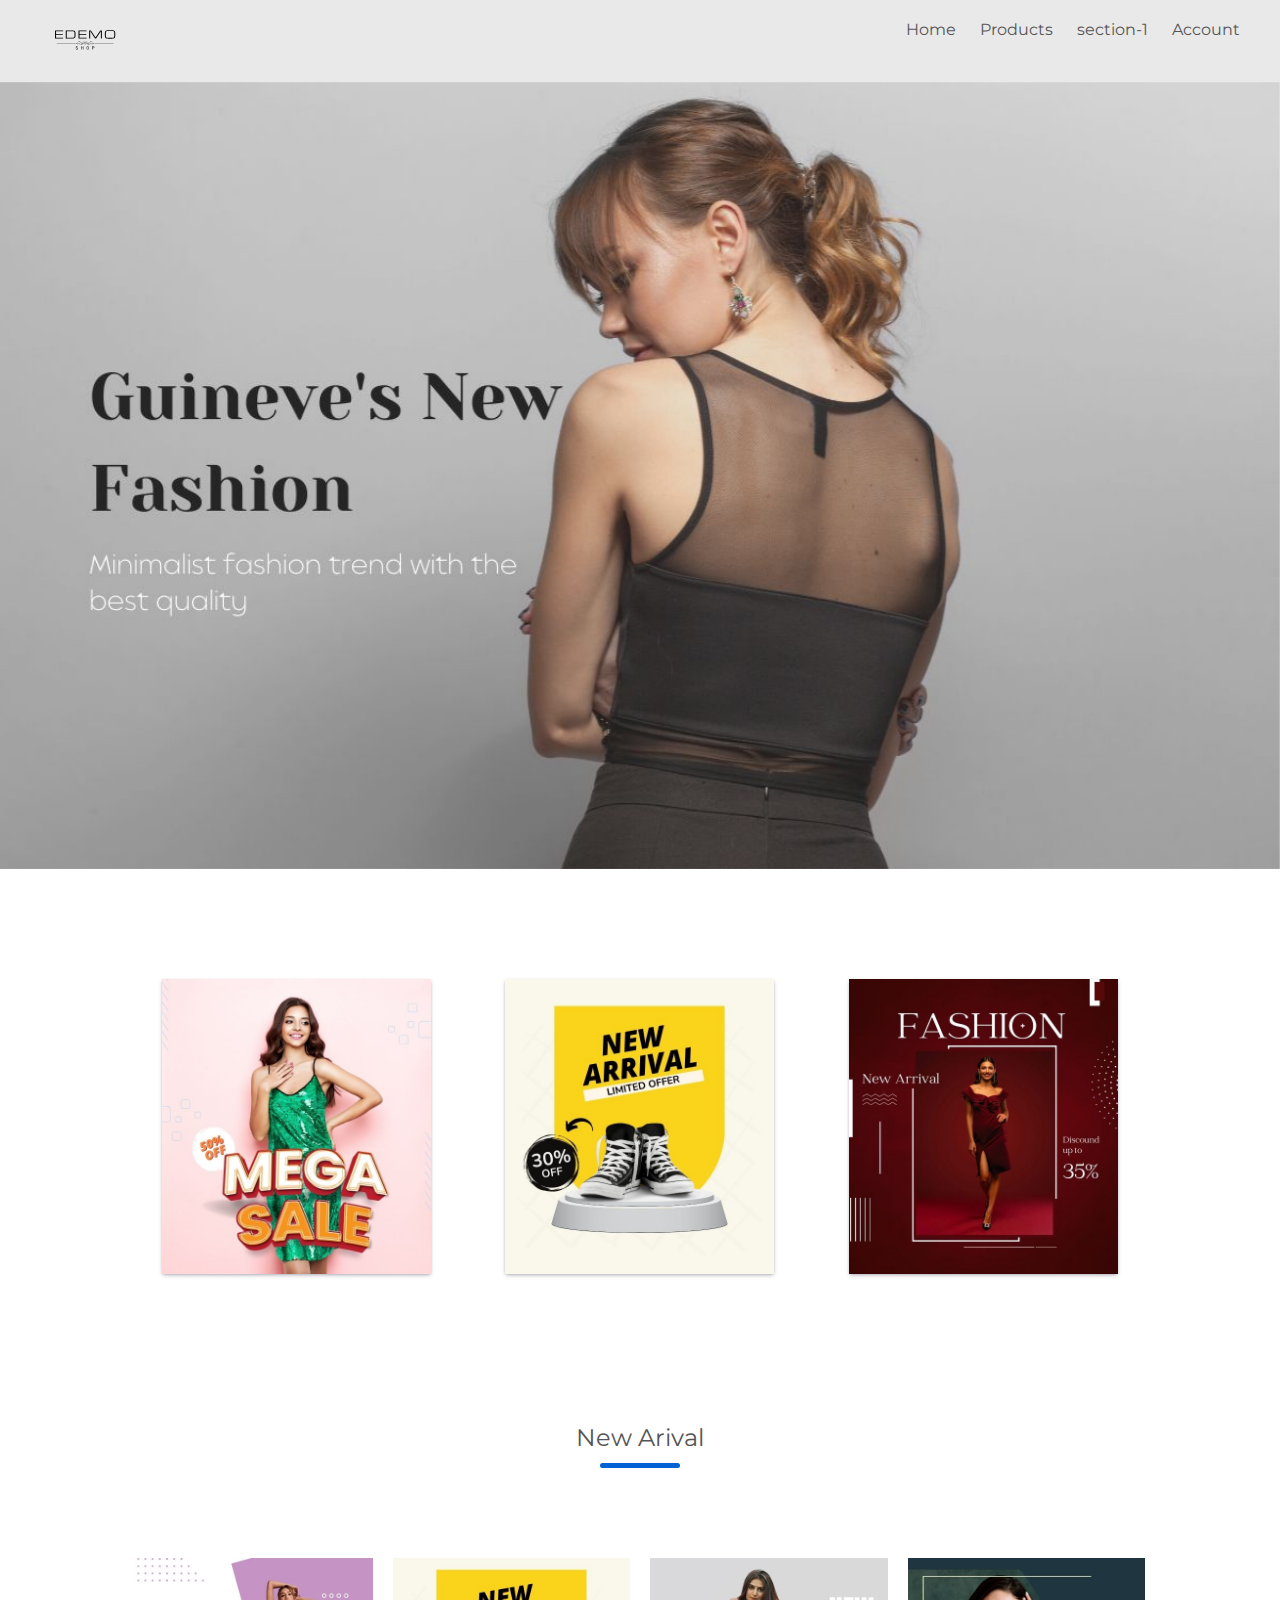
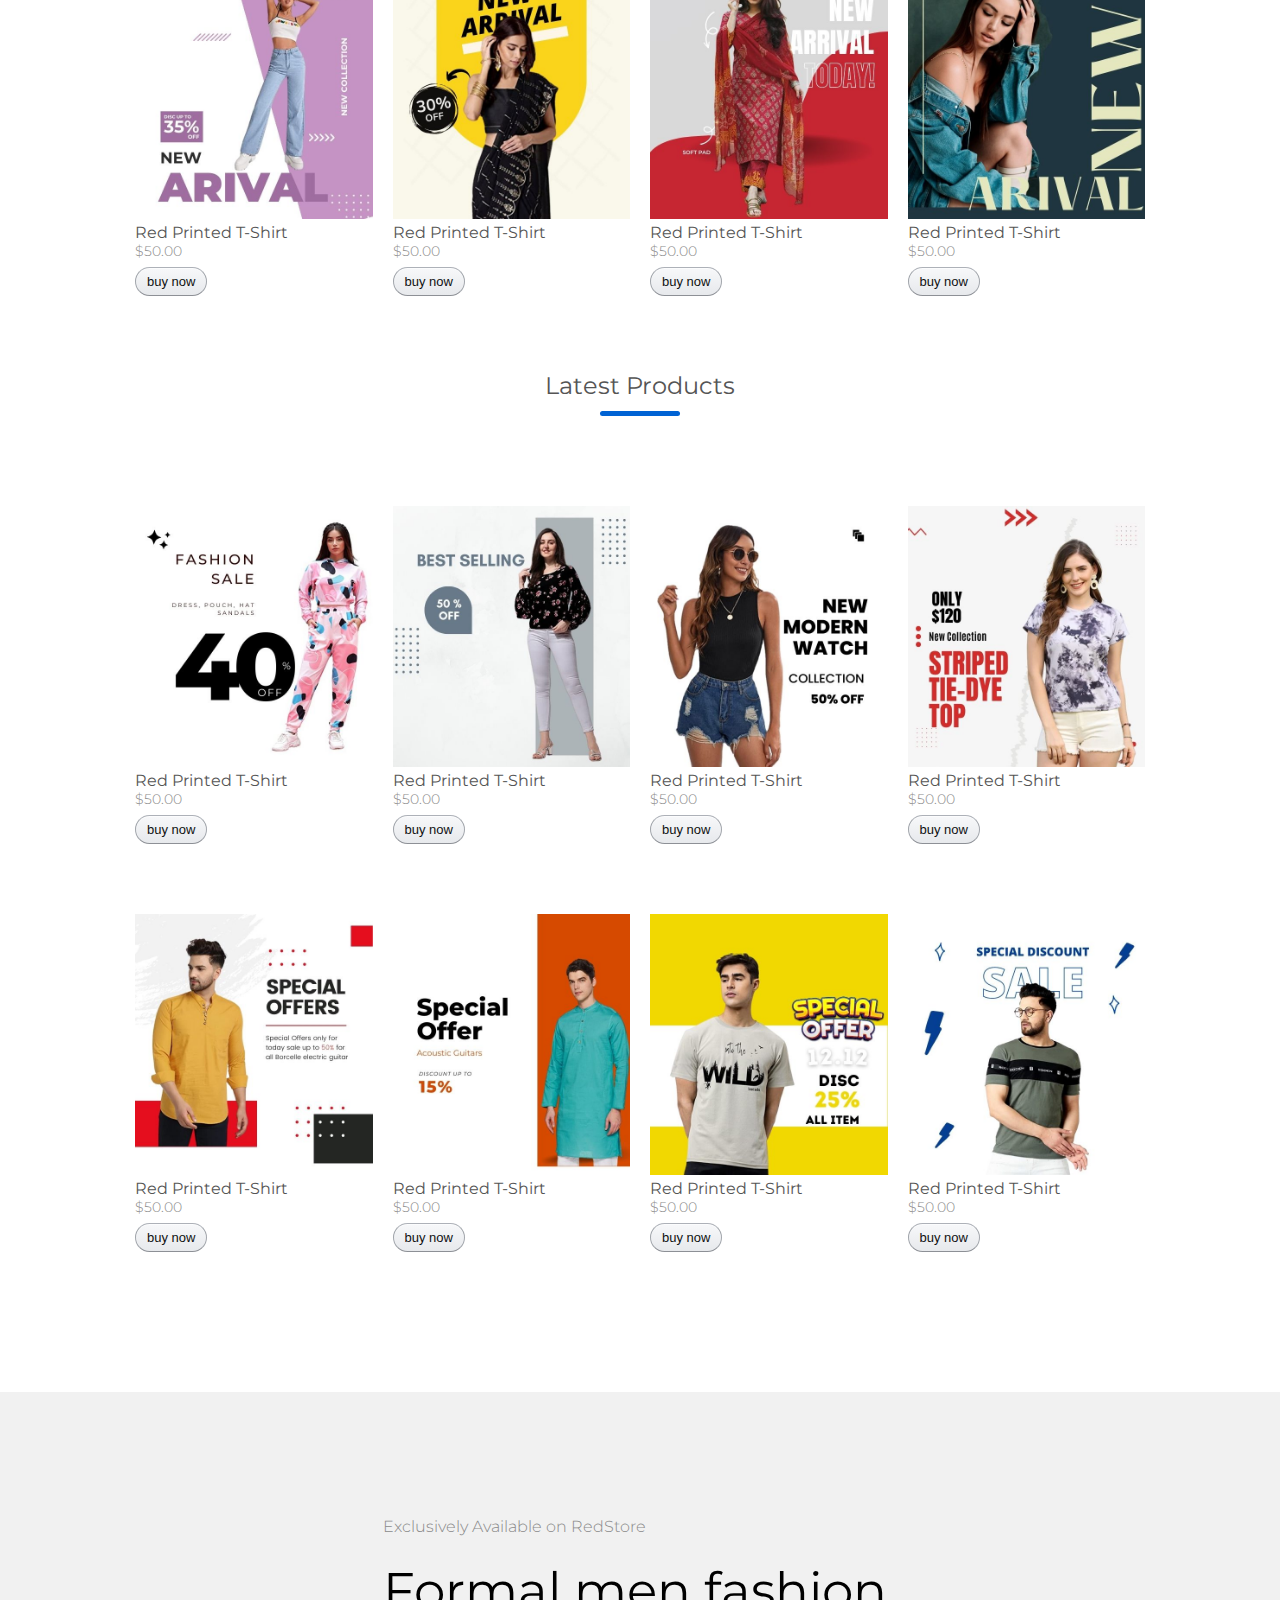
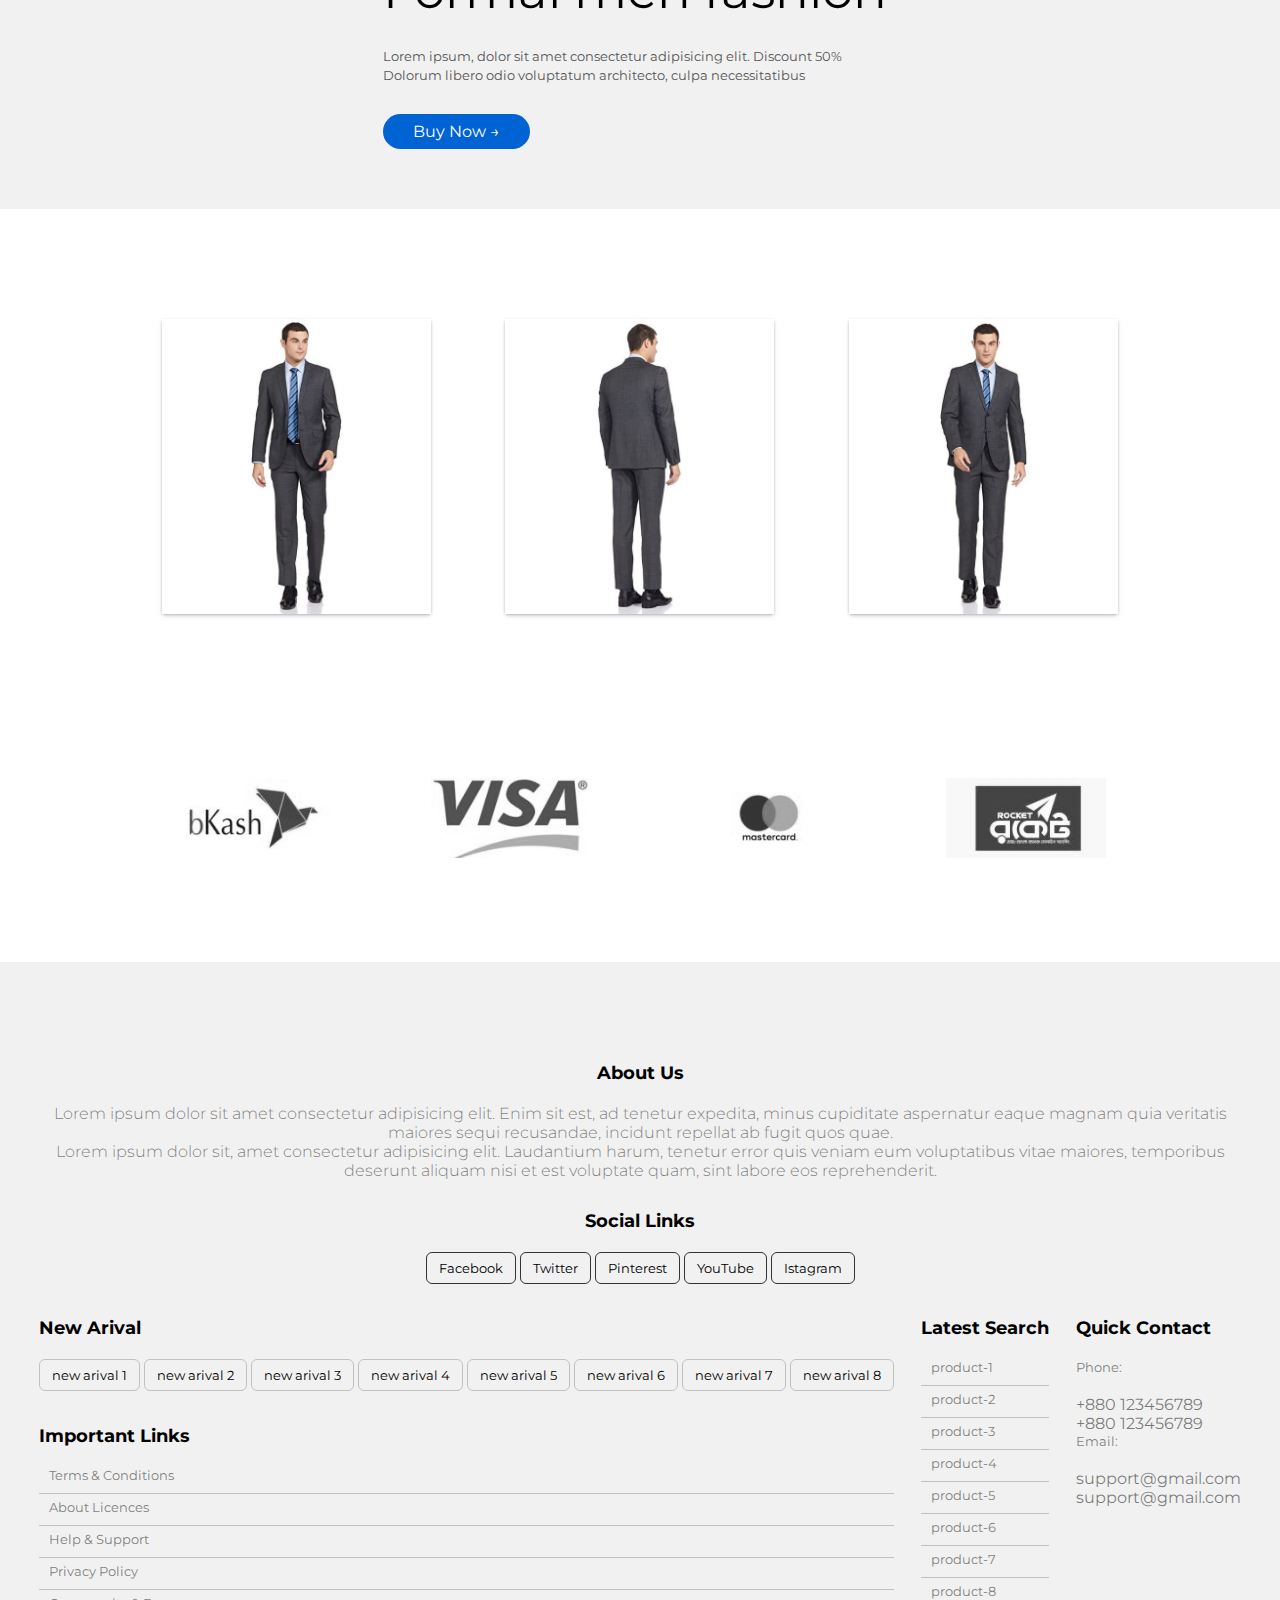
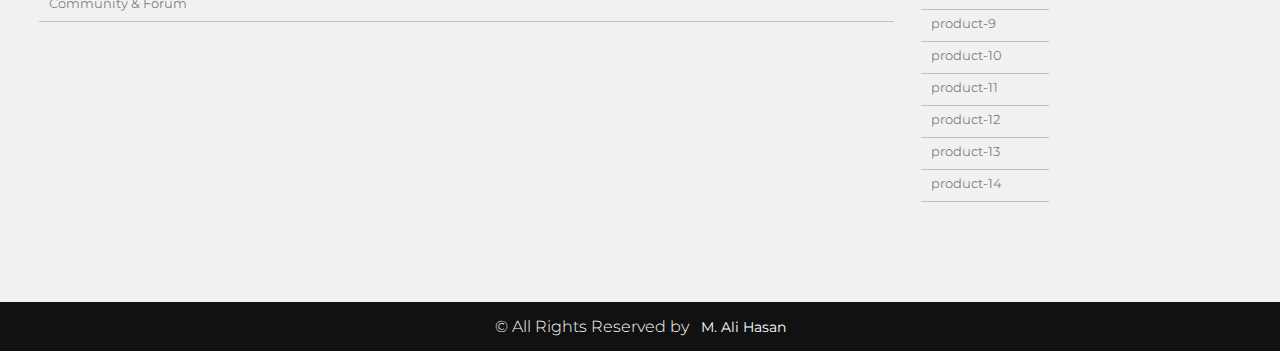
<file: index.html>
<!DOCTYPE html>
<html>
	<head>
		<title>EDEMO</title>
		<link rel="stylesheet" href="style.css">
  <link rel="stylesheet" href="https://cdn.jsdelivr.net/npm/swiper@9/swiper-bundle.min.css" />
  <link rel="icon" href="/images/fav-icon.svg">
  <link rel="stylesheet" href="https://cdnjs.cloudflare.com/ajax/libs/font-awesome/6.4.0/css/all.min.css" integrity="sha512-iecdLmaskl7CVkqkXNQ/ZH/XLlvWZOJyj7Yy7tcenmpD1ypASozpmT/E0iPtmFIB46ZmdtAc9eNBvH0H/ZpiBw==" crossorigin="anonymous" referrerpolicy="no-referrer" />
	</head>
	<body>
  <!-- Swiper -->
  <div class="header">
		<div class="navbar">
		<div class="logo">
			<a href="RedStore Main Page.html">
			<img src="images/nav-logo.svg" width="130px">
			</a>
		</div>
		<nav>
			<ul>
				<li><a href="index.html">Home</a></li>
				<li><a href="Product-details.html">Products</a></li>
				<li><a href="#">section-1</a></li>
				<li><a href="account.html">Account</a></li>
			</ul>
		</nav>
	</div>
  </div>
  <div class="swiper mySwiper">
    <div class="swiper-wrapper">
      <div class="swiper-slide">
		<img src="images/head-img-1.jpg"></div>
      <div class="swiper-slide"><img src="images/head-img-2.jpg"></div>
      <div class="swiper-slide"><img src="images/head-img-3.jpg"></div>
      <div class="swiper-slide"><img src="images/head-img-4.jpg"></div>
    </div>
  </div>
		<div class="categories">
			<div class="small-container">
				<div class="row">
					<div class="section-3">
						<img src="images/category-1.jpg">
					</div>
					<div class="section-3">
						<img src="images/category-2.jpg">
					</div>
					<div class="section-3">
						<img src="images/category-3.jpg">
					</div>
				</div>
			</div>
		</div>
		<div class="small-container">
			<h2 class="title">New Arival</h2>
			<div class="row">
				<div class="section-4">
					<a href="#">
					<img src="images/new-arival-1.jpg">
					</a>
					<a href="#">
					<h4>Red Printed T-Shirt</h4>
					</a>
					<p>$50.00</p>
					<button class="buy-btn" role="button">buy now</button>
				</div>
				<div class="section-4">
					<img src="images/new-arival-2.jpg">
					<h4>Red Printed T-Shirt</h4>
					<p>$50.00</p>
					<button class="buy-btn" role="button">buy now</button>
				</div>
				<div class="section-4">
					<img src="images/new-arival-3.jpg">
					<h4>Red Printed T-Shirt</h4>
					<p>$50.00</p>
					<button class="buy-btn" role="button">buy now</button>
				</div>
				<div class="section-4">
					<img src="images/new-arival-4.jpg">
					<h4>Red Printed T-Shirt</h4>
					<p>$50.00</p>
					<button class="buy-btn" role="button">buy now</button>
				</div>
			</div>
			<h2 class="title">Latest Products</h2>
			<div class="row">
				<div class="section-4">
					<img src="images/new-Products-1.jpg">
					<h4>Red Printed T-Shirt</h4>
					<p>$50.00</p>
					<button class="buy-btn" role="button">buy now</button>
				</div>
				<div class="section-4">
					<img src="images/new-Products-2.jpg">
					<h4>Red Printed T-Shirt</h4>
					<p>$50.00</p>
					<button class="buy-btn" role="button">buy now</button>
				</div>
				<div class="section-4">
					<img src="images/new-Products-3.jpg">
					<h4>Red Printed T-Shirt</h4>
					<p>$50.00</p>
					<button class="buy-btn" role="button">buy now</button>
				</div>
				<div class="section-4">
					<img src="images/new-Products-4.jpg">
					<h4>Red Printed T-Shirt</h4>
					<p>$50.00</p>
					<button class="buy-btn" role="button">buy now</button>
				</div>
				<div class="section-4">
					<img src="images/new-Products-5.jpg">
					<h4>Red Printed T-Shirt</h4>
					<p>$50.00</p>
					<button class="buy-btn" role="button">buy now</button>
				</div>
				<div class="section-4">
					<img src="images/new-Products-6.jpg">
					<h4>Red Printed T-Shirt</h4>
					<p>$50.00</p>
					<button class="buy-btn" role="button">buy now</button>
				</div>
				<div class="section-4">
					<img src="images/new-Products-7.jpg">
					<h4>Red Printed T-Shirt</h4>
					<p>$50.00</p>
					<button class="buy-btn" role="button">buy now</button>
				</div>
				<div class="section-4">
					<img src="images/new-Products-8.jpg">
					<h4>Red Printed T-Shirt</h4>
					<p>$50.00</p>
					<button class="buy-btn" role="button">buy now</button>
				</div>
			</div>
		</div>
		<div class="offer">
			<div class="small-container">
				<div class="row">
					<!-- <div class="column-2">
						<img src="images/exclusive.png" class="offer-img">
					</div> -->
					<div class="column-2">
					</br>
					</br>
					</br>
					</br>
					</br>
						<p>Exclusively Available on RedStore</p>
						<h1>Formal men fashion</h1>
						<small>
							Lorem ipsum, dolor sit amet consectetur adipisicing elit. Discount 50% 
						</br>Dolorum libero odio voluptatum architecto, culpa necessitatibus</small>
						<a href="" class="btn">Buy Now &#8594;</a>
					</div>
				</div>
			</div>
		</div>
		<div class="categories">
			<div class="small-container">
				<div class="row">
					<div class="section-3">
						<img src="images/formal-img-1.jpg">
					</div>
					<div class="section-3">
						<img src="images/formal-img-2.jpg">
					</div>
					<div class="section-3">
						<img src="images/formal-img-3.jpg">
					</div>
				</div>
			</div>
		</div>
		<div class="brands">
			<div class="small-container">
				<div class="row">
					<div class="section-5">
						<img src="images/bkas.jpg">
					</div>
					<div class="section-5">
						<img src="images/visa.jpg">
					</div>
					<div class="section-5">
						<img src="images/mastercard.jpg">
					</div>
					<div class="section-5">
						<img src="images/rocket.jpg">
					</div>
				</div>
			</div>
		</div>

		  <footer class="footer-sec_area">
			<!-- Top Footer Area Start -->
			<div class="foo_top_header_one section_padding_100_70">
			  <div class="container">
				<div class="row">
				  <div class="col-12 col-md-6 col-lg-3" style="text-align: center;">
					<div class="footer-sec_part">
					  <h5>About Us</h5>
					  <p>Lorem ipsum dolor sit amet consectetur adipisicing elit. Enim sit est, ad tenetur
						expedita, minus cupiditate aspernatur eaque magnam quia veritatis maiores sequi
						recusandae, incidunt repellat ab fugit quos quae.</p>
					  <p>Lorem ipsum dolor sit, amet consectetur adipisicing elit. Laudantium harum,
						tenetur error quis veniam eum voluptatibus vitae maiores, temporibus deserunt
						aliquam nisi et est voluptate quam, sint labore eos reprehenderit.</p>
					</div>
					<div class="footer-sec_part m-top-15">
					  <h5>Social Links</h5>
					  <ul class="footer-sec_social_links">
						<li><a href="#"><i class="fa-brands fa-facebook" style="color: rgb(0, 132, 219);"></i> Facebook</a>
						</li>
						<li><a href="#"><i class="fa-brands fa-twitter" style="color: rgb(0, 106, 192);"></i> Twitter</a>
						</li>
						<li><a href="#"><i class="fa-brands fa-pinterest" style="color: rgb(204, 0, 0);"></i> Pinterest</a>
						</li>
						<li><a href="#"><i class="fa-brands fa-youtube" style="color: #e60000;"></i> YouTube</a>
						</li>
						<li><a href="#"><i class="fa-brands fa-instagram" style="color: #ffc54a;"></i> Istagram</a>
						</li>
					  </ul>
					</div>
				  </div>
				  <div class="col-12 col-md-6 col-lg-3">
					<div class="footer-sec_part">
					  <h5>New Arival</h5>
					  <ul class=" new-arival">
						<li><a href="#">new arival 1</a></li>
						<li><a href="#">new arival 2</a></li>
						<li><a href="#">new arival 3</a></li>
						<li><a href="#">new arival 4</a></li>
						<li><a href="#">new arival 5</a></li>
						<li><a href="#">new arival 6</a></li>
						<li><a href="#">new arival 7</a></li>
						<li><a href="#">new arival 8</a></li>
					  </ul>
					</div>
		  
					<div class="footer-sec_part m-top-15">
					  <h5>Important Links</h5>
					  <ul class="footer-sec_links">
						<li><a href="#"><i class="fa fa-angle-right" aria-hidden="true"></i>Terms &
							Conditions</a></li>
						<li><a href="#"><i class="fa fa-angle-right" aria-hidden="true"></i>About
							Licences</a></li>
						<li><a href="#"><i class="fa fa-angle-right" aria-hidden="true"></i>Help &
							Support</a></li>
						<li><a href="#"><i class="fa fa-angle-right" aria-hidden="true"></i>Privacy
							Policy</a></li>
						<li><a href="#"><i class="fa fa-angle-right" aria-hidden="true"></i>Community &
							Forum</a></li>
					  </ul>
					</div>
				  </div>
				  <div class="col-12 col-md-6 col-lg-3">
					<div class="footer-sec_part">
						<h5>Latest Search</h5>
						<ul class="footer-sec_links">
						  <li>
							<a href="#"
							  ><i class="fa fa-angle-right" aria-hidden="true"></i
							  >product-1
							</a>
						  </li>
						  <li>
							<a href="#"
							  ><i class="fa fa-angle-right" aria-hidden="true"></i>
							  product-2</a
							>
						  </li>
						  <li>
							<a href="#"
							  ><i class="fa fa-angle-right" aria-hidden="true"></i>product-3</a
							>
						  </li>
						  <li>
							<a href="#"
							  ><i class="fa fa-angle-right" aria-hidden="true"></i
							  >product-4
							</a>
						  </li>
						  <li>
							<a href="#"
							  ><i class="fa fa-angle-right" aria-hidden="true"></i>product-5</a
							>
						  </li>
						  <li>
							<a href="#"
							  ><i class="fa fa-angle-right" aria-hidden="true"></i
							  >product-6
							</a>
						  </li>
						  <li>
							<a href="#"
							  ><i class="fa fa-angle-right" aria-hidden="true"></i
							  >product-7
							</a>
						  </li>
						  <li>
							<a href="#"
							  ><i class="fa fa-angle-right" aria-hidden="true"></i>product-8
							</a>
						  </li>
						  <li>
							<a href="#"
							  ><i class="fa fa-angle-right" aria-hidden="true"></i
							  >product-9</a
							>
						  </li>
						  <li>
							<a href="#"
							  ><i class="fa fa-angle-right" aria-hidden="true"></i>product-10
							</a>
						  </li>
						  <li>
							<a href="#"
							  ><i class="fa fa-angle-right" aria-hidden="true"></i
							  >product-11
							</a>
						  </li>
						  <li>
							<a href="#"
							  ><i class="fa fa-angle-right" aria-hidden="true"></i
							  >product-12
							</a>
						  </li>
						  <li>
							<a href="#"
							  ><i class="fa fa-angle-right" aria-hidden="true"></i
							  >product-13</a
							>
						  </li>
						  <li>
							<a href="#"
							  ><i class="fa fa-angle-right" aria-hidden="true"></i
							  >product-14
							</a>
						  </li>
						</ul>
					  </div>
				  </div>
				  <div class="col-12 col-md-6 col-lg-3">
					<div class="footer-sec_part">
					  <h5>Quick Contact</h5>
					  <div class="footer-sec_single_contact_info">
						<h5>Phone:</h5>
						<p><a href="#">+880 123456789</a><br><a href="#">+880 123456789</a></p>
					  </div>
					  <div class="footer-sec_single_contact_info">
						<h5>Email:</h5>
						<p><a href="#">support@gmail.com</a> <br><a href="#">support@gmail.com</a> </p>
					  </div>
					</div>
				  </div>
				</div>
			  </div>
			</div>
			<!-- Footer Bottom Area Start -->
			<div class=" footer-sec_bottom_header_one section_padding_50 text-center">
			  <div class="container">
				<div class="row">
				  <div class="col-12">
					<p>© All Rights Reserved by &nbsp; <a href="#">M. Ali Hasan</a></p>
				  </div>
				</div>
			  </div>
			</div>
		  </footer>
		  		  <!-- Swiper JS -->
					<script src="https://cdn.jsdelivr.net/npm/swiper@9/swiper-bundle.min.js"></script>

					<!-- Initialize Swiper -->
					<script>
					  var swiper = new Swiper(".mySwiper", {});
					</script>
	</body>
</html>
</file>
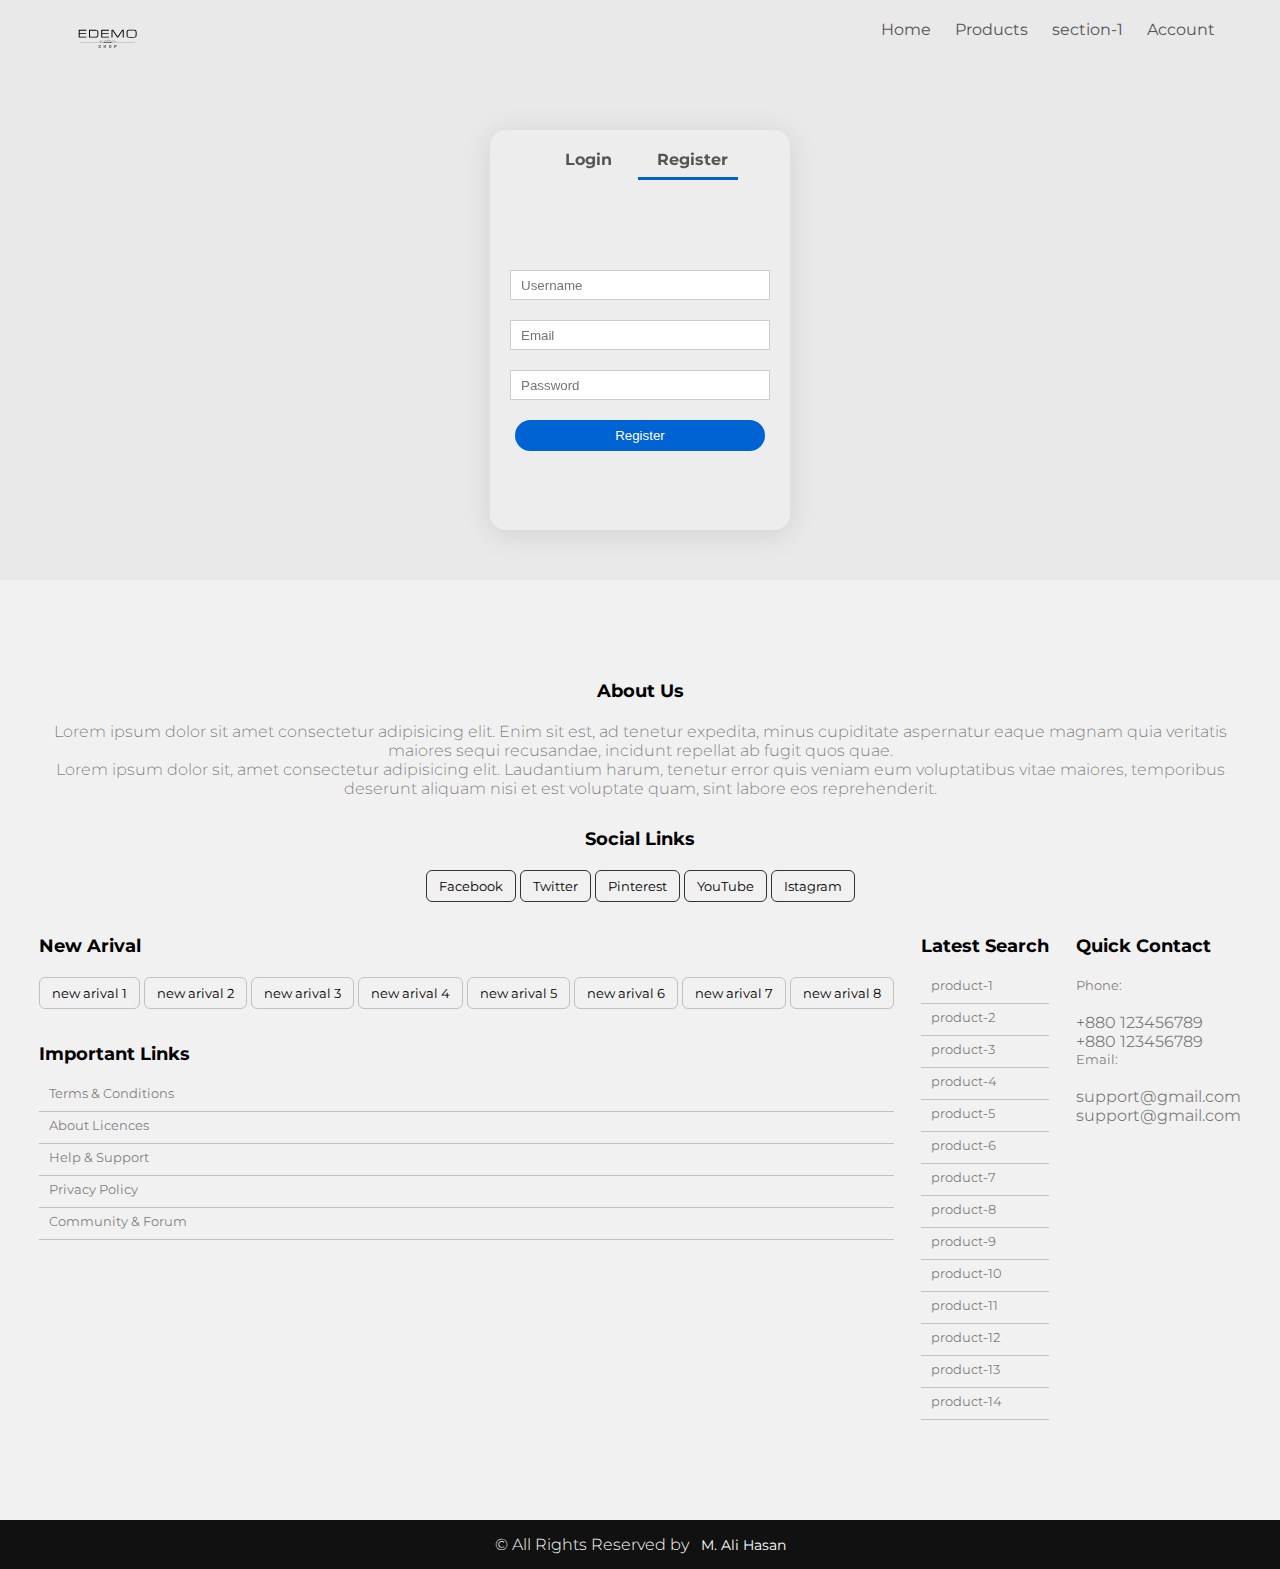
<file: account.html>
<!DOCTYPE html>
<html>
  <head>
    <title>EDEMO</title>
    <link rel="stylesheet" href="style.css" />
    <link rel="icon" href="/images/fav-icon.svg" />
    <link rel="stylesheet" href="https://cdnjs.cloudflare.com/ajax/libs/font-awesome/6.4.0/css/all.min.css" integrity="sha512-iecdLmaskl7CVkqkXNQ/ZH/XLlvWZOJyj7Yy7tcenmpD1ypASozpmT/E0iPtmFIB46ZmdtAc9eNBvH0H/ZpiBw==" crossorigin="anonymous" referrerpolicy="no-referrer" />
  </head>
  <body>
    <div class="header">
      <div class="container">
        <div class="navbar">
          <div class="logo">
            <img src="images/nav-logo.svg" width="125px" />
          </div>
          <nav>
            <ul>
              <li><a href="index.html">Home</a></li>
              <li><a href="Product-details.html">Products</a></li>
              <li><a href="#">section-1</a></li>
              <li><a href="account.html">Account</a></li>
            </ul>
          </nav>
        </div>
      </div>
    </div>
    <div class="account-page">
      <div class="container">
        <div class="row">
          <div class="column-2">
            <div class="form-container">
              <div class="form-btn">
                <span onclick="login()">Login</span>
                <span onclick="register()">Register</span>
                <hr id="Indicator" />
              </div>
              <form id="LoginForm">
                <input type="text" placeholder="Username" />
                <input type="password" placeholder="Password" />
                <button type="submit" class="btn">Login</button>
                <a href="">Forgot password</a>
              </form>
              <form id="RegForm">
                <input type="text" placeholder="Username" />
                <input type="email" placeholder="Email" />
                <input type="password" placeholder="Password" />
                <button type="submit" class="btn">Register</button>
              </form>
            </div>
          </div>
        </div>
      </div>
    </div>
    <footer class="footer-sec_area">
			<!-- Top Footer Area Start -->
			<div class="foo_top_header_one section_padding_100_70">
			  <div class="container">
				<div class="row">
				  <div class="col-12 col-md-6 col-lg-3" style="text-align: center;">
					<div class="footer-sec_part">
					  <h5>About Us</h5>
					  <p>Lorem ipsum dolor sit amet consectetur adipisicing elit. Enim sit est, ad tenetur
						expedita, minus cupiditate aspernatur eaque magnam quia veritatis maiores sequi
						recusandae, incidunt repellat ab fugit quos quae.</p>
					  <p>Lorem ipsum dolor sit, amet consectetur adipisicing elit. Laudantium harum,
						tenetur error quis veniam eum voluptatibus vitae maiores, temporibus deserunt
						aliquam nisi et est voluptate quam, sint labore eos reprehenderit.</p>
					</div>
					<div class="footer-sec_part m-top-15">
					  <h5>Social Links</h5>
					  <ul class="footer-sec_social_links">
						<li><a href="#"><i class="fa-brands fa-facebook" style="color: rgb(0, 132, 219);"></i> Facebook</a>
						</li>
						<li><a href="#"><i class="fa-brands fa-twitter" style="color: rgb(0, 106, 192);"></i> Twitter</a>
						</li>
						<li><a href="#"><i class="fa-brands fa-pinterest" style="color: rgb(204, 0, 0);"></i> Pinterest</a>
						</li>
						<li><a href="#"><i class="fa-brands fa-youtube" style="color: #e60000;"></i> YouTube</a>
						</li>
						<li><a href="#"><i class="fa-brands fa-instagram" style="color: #ffc54a;"></i> Istagram</a>
						</li>
					  </ul>
					</div>
				  </div>
				  <div class="col-12 col-md-6 col-lg-3">
					<div class="footer-sec_part">
					  <h5>New Arival</h5>
					  <ul class=" new-arival">
						<li><a href="#">new arival 1</a></li>
						<li><a href="#">new arival 2</a></li>
						<li><a href="#">new arival 3</a></li>
						<li><a href="#">new arival 4</a></li>
						<li><a href="#">new arival 5</a></li>
						<li><a href="#">new arival 6</a></li>
						<li><a href="#">new arival 7</a></li>
						<li><a href="#">new arival 8</a></li>
					  </ul>
					</div>
		  
					<div class="footer-sec_part m-top-15">
					  <h5>Important Links</h5>
					  <ul class="footer-sec_links">
						<li><a href="#"><i class="fa fa-angle-right" aria-hidden="true"></i>Terms &
							Conditions</a></li>
						<li><a href="#"><i class="fa fa-angle-right" aria-hidden="true"></i>About
							Licences</a></li>
						<li><a href="#"><i class="fa fa-angle-right" aria-hidden="true"></i>Help &
							Support</a></li>
						<li><a href="#"><i class="fa fa-angle-right" aria-hidden="true"></i>Privacy
							Policy</a></li>
						<li><a href="#"><i class="fa fa-angle-right" aria-hidden="true"></i>Community &
							Forum</a></li>
					  </ul>
					</div>
				  </div>
				  <div class="col-12 col-md-6 col-lg-3">
					<div class="footer-sec_part">
						<h5>Latest Search</h5>
						<ul class="footer-sec_links">
						  <li>
							<a href="#"
							  ><i class="fa fa-angle-right" aria-hidden="true"></i
							  >product-1
							</a>
						  </li>
						  <li>
							<a href="#"
							  ><i class="fa fa-angle-right" aria-hidden="true"></i>
							  product-2</a
							>
						  </li>
						  <li>
							<a href="#"
							  ><i class="fa fa-angle-right" aria-hidden="true"></i>product-3</a
							>
						  </li>
						  <li>
							<a href="#"
							  ><i class="fa fa-angle-right" aria-hidden="true"></i
							  >product-4
							</a>
						  </li>
						  <li>
							<a href="#"
							  ><i class="fa fa-angle-right" aria-hidden="true"></i>product-5</a
							>
						  </li>
						  <li>
							<a href="#"
							  ><i class="fa fa-angle-right" aria-hidden="true"></i
							  >product-6
							</a>
						  </li>
						  <li>
							<a href="#"
							  ><i class="fa fa-angle-right" aria-hidden="true"></i
							  >product-7
							</a>
						  </li>
						  <li>
							<a href="#"
							  ><i class="fa fa-angle-right" aria-hidden="true"></i>product-8
							</a>
						  </li>
						  <li>
							<a href="#"
							  ><i class="fa fa-angle-right" aria-hidden="true"></i
							  >product-9</a
							>
						  </li>
						  <li>
							<a href="#"
							  ><i class="fa fa-angle-right" aria-hidden="true"></i>product-10
							</a>
						  </li>
						  <li>
							<a href="#"
							  ><i class="fa fa-angle-right" aria-hidden="true"></i
							  >product-11
							</a>
						  </li>
						  <li>
							<a href="#"
							  ><i class="fa fa-angle-right" aria-hidden="true"></i
							  >product-12
							</a>
						  </li>
						  <li>
							<a href="#"
							  ><i class="fa fa-angle-right" aria-hidden="true"></i
							  >product-13</a
							>
						  </li>
						  <li>
							<a href="#"
							  ><i class="fa fa-angle-right" aria-hidden="true"></i
							  >product-14
							</a>
						  </li>
						</ul>
					  </div>
				  </div>
				  <div class="col-12 col-md-6 col-lg-3">
					<div class="footer-sec_part">
					  <h5>Quick Contact</h5>
					  <div class="footer-sec_single_contact_info">
						<h5>Phone:</h5>
						<p><a href="#">+880 123456789</a><br><a href="#">+880 123456789</a></p>
					  </div>
					  <div class="footer-sec_single_contact_info">
						<h5>Email:</h5>
						<p><a href="#">support@gmail.com</a> <br><a href="#">support@gmail.com</a> </p>
					  </div>
					</div>
				  </div>
				</div>
			  </div>
			</div>
			<!-- Footer Bottom Area Start -->
			<div class=" footer-sec_bottom_header_one section_padding_50 text-center">
			  <div class="container">
				<div class="row">
				  <div class="col-12">
					<p>© All Rights Reserved by &nbsp; <a href="#">M. Ali Hasan</a></p>
				  </div>
				</div>
			  </div>
			</div>
		  </footer>
    <script>
      var LoginForm = document.getElementById("LoginForm");
      var RegForm = document.getElementById("RegForm");
      var Indicator = document.getElementById("Indicator");
      function register() {
        RegForm.style.transform = "translateX(0px)";
        LoginForm.style.transform = "translateX(0px)";
        Indicator.style.transform = "translateX(100px)";
      }
      function login() {
        RegForm.style.transform = "translateX(300px)";
        LoginForm.style.transform = "translateX(300px)";
        Indicator.style.transform = "translateX(0px)";
      }
    </script>
  </body>
</html>
</file>
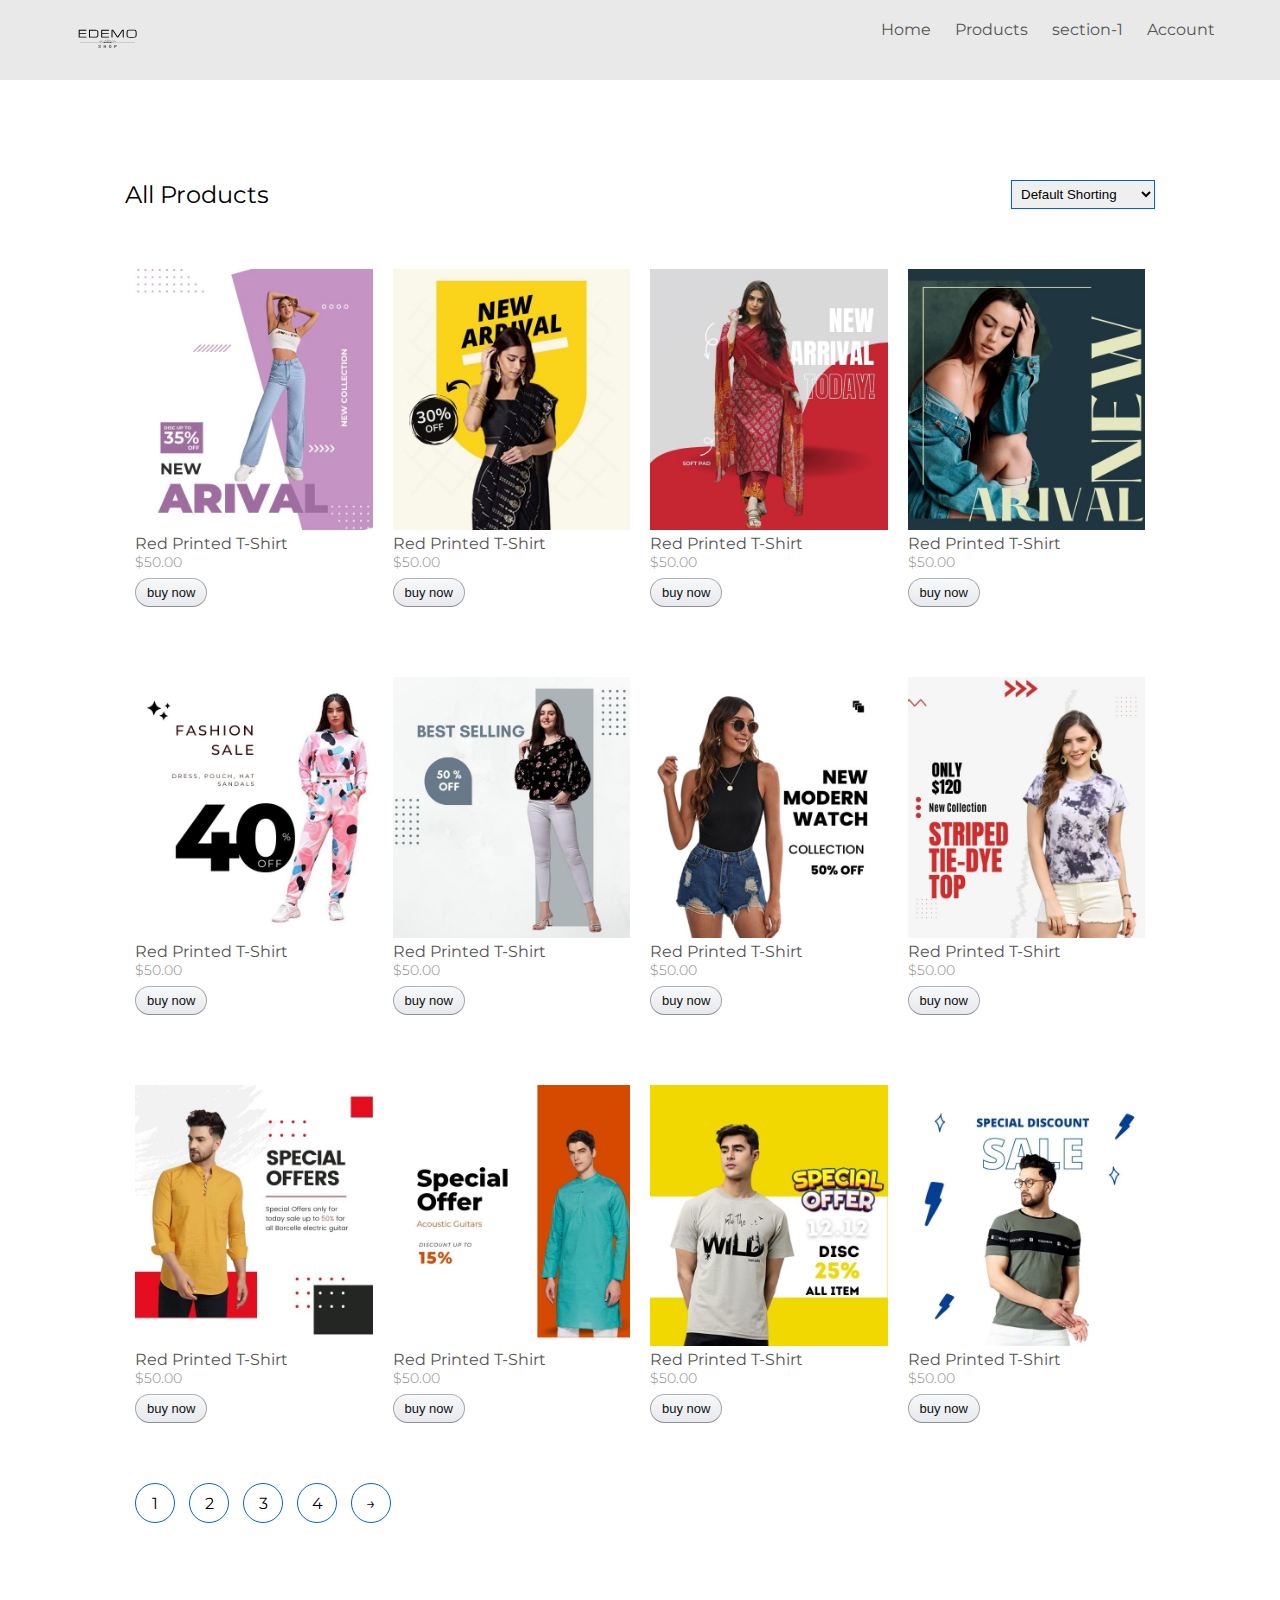
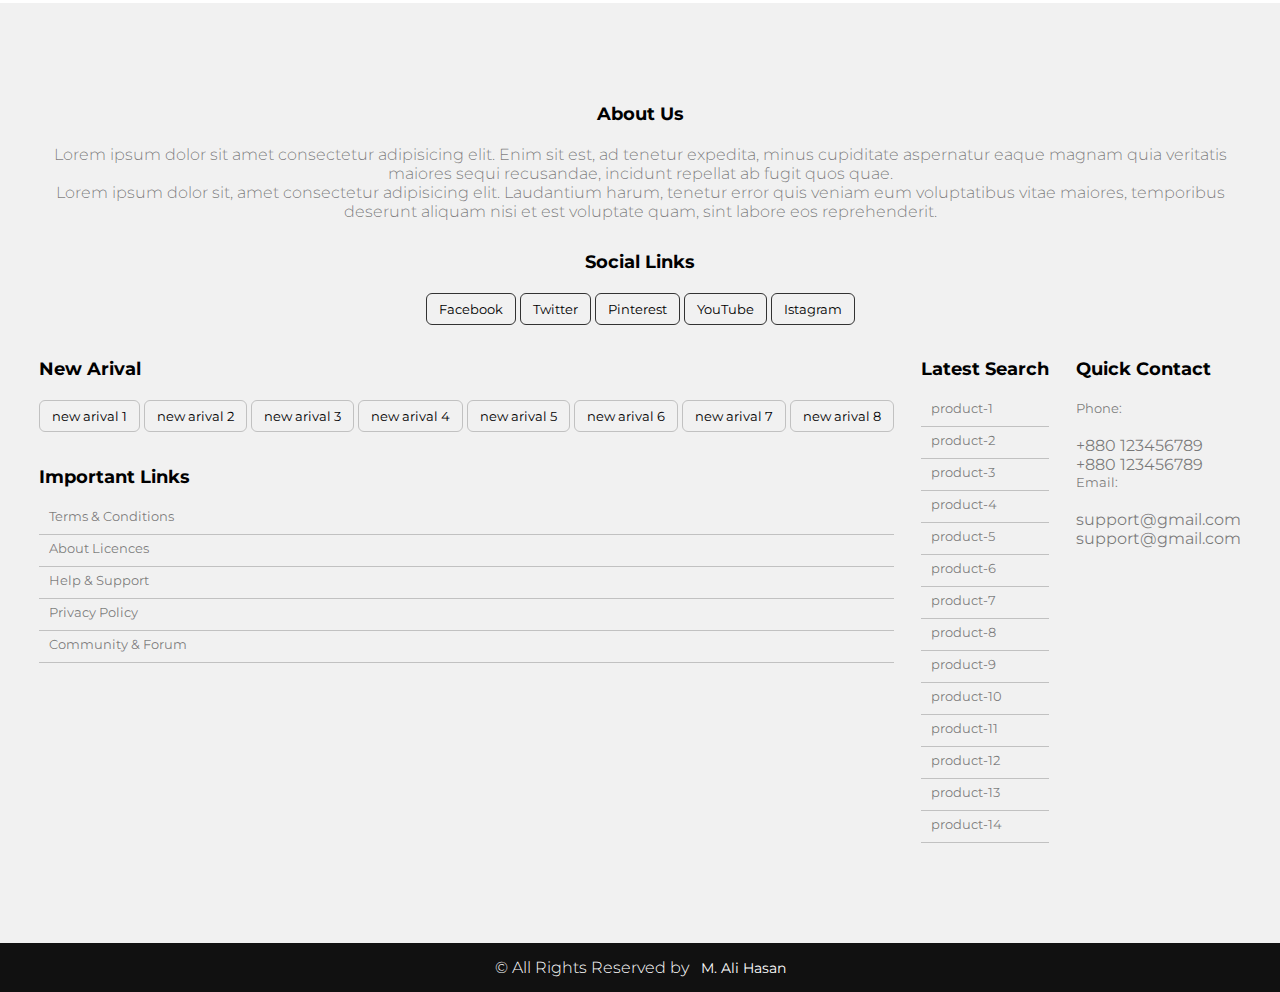
<file: Product-details.html>
<!DOCTYPE html>
<html>
  <head>
    <title>EDEMO</title>
    <link rel="stylesheet" href="style.css" />
    <link rel="icon" href="/images/fav-icon.svg" />
    <link rel="stylesheet" href="https://cdnjs.cloudflare.com/ajax/libs/font-awesome/6.4.0/css/all.min.css" integrity="sha512-iecdLmaskl7CVkqkXNQ/ZH/XLlvWZOJyj7Yy7tcenmpD1ypASozpmT/E0iPtmFIB46ZmdtAc9eNBvH0H/ZpiBw==" crossorigin="anonymous" referrerpolicy="no-referrer" />
  </head>
  <body>
    <div class="header">
      <div class="container">
        <div class="navbar">
          <div class="logo">
            <img src="images/nav-logo.svg" width="125px" />
          </div>
          <nav>
            <ul>
              <li><a href="index.html">Home</a></li>
              <li><a href="Product-details.html">Products</a></li>
              <li><a href="#">section-1</a></li>
              <li><a href="account.html">Account</a></li>
            </ul>
          </nav>
        </div>
      </div>
    </div>
    <div class="small-container">
      <div class="row row-2">
        <h2>All Products</h2>
        <select>
          <option>Default Shorting</option>
          <option>Short by price</option>
          <option>Short by popularity</option>
          <option>Short by rating</option>
          <option>Short by sale</option>
        </select>
      </div>
    </div>
    <div class="small-container">
      <div class="row">
        <div class="section-4">
          <img src="images/new-arival-1.jpg" />
          <h4>Red Printed T-Shirt</h4>
          <p>$50.00</p>
          <button class="buy-btn" role="button">buy now</button>
        </div>
        <div class="section-4">
          <img src="images/new-arival-2.jpg" />
          <h4>Red Printed T-Shirt</h4>
          <p>$50.00</p>
          <button class="buy-btn" role="button">buy now</button>
        </div>
        <div class="section-4">
          <img src="images/new-arival-3.jpg" />
          <h4>Red Printed T-Shirt</h4>
          <p>$50.00</p>
          <button class="buy-btn" role="button">buy now</button>
        </div>
        <div class="section-4">
          <img src="images/new-arival-4.jpg" />
          <h4>Red Printed T-Shirt</h4>
          <p>$50.00</p>
          <button class="buy-btn" role="button">buy now</button>
        </div>
      </div>
      <div class="row">
        <div class="section-4">
          <img src="images/new-Products-1.jpg" />
          <h4>Red Printed T-Shirt</h4>
          <p>$50.00</p>
          <button class="buy-btn" role="button">buy now</button>
        </div>
        <div class="section-4">
          <img src="images/new-Products-2.jpg" />
          <h4>Red Printed T-Shirt</h4>
          <p>$50.00</p>
          <button class="buy-btn" role="button">buy now</button>
        </div>
        <div class="section-4">
          <img src="images/new-Products-3.jpg" />
          <h4>Red Printed T-Shirt</h4>
          <p>$50.00</p>
          <button class="buy-btn" role="button">buy now</button>
        </div>
        <div class="section-4">
          <img src="images/new-Products-4.jpg" />
          <h4>Red Printed T-Shirt</h4>
          <p>$50.00</p>
          <button class="buy-btn" role="button">buy now</button>
        </div>
        <div class="section-4">
          <img src="images/new-Products-5.jpg" />
          <h4>Red Printed T-Shirt</h4>
          <p>$50.00</p>
          <button class="buy-btn" role="button">buy now</button>
        </div>
        <div class="section-4">
          <img src="images/new-Products-6.jpg" />
          <h4>Red Printed T-Shirt</h4>
          <p>$50.00</p>
          <button class="buy-btn" role="button">buy now</button>
        </div>
        <div class="section-4">
          <img src="images/new-Products-7.jpg" />
          <h4>Red Printed T-Shirt</h4>
          <p>$50.00</p>
          <button class="buy-btn" role="button">buy now</button>
        </div>
        <div class="section-4">
          <img src="images/new-Products-8.jpg" />
          <h4>Red Printed T-Shirt</h4>
          <p>$50.00</p>
          <button class="buy-btn" role="button">buy now</button>
        </div>
      </div>
      <div class="page-btn">
        <span>1</span> <span>2</span> <span>3</span> <span>4</span>
        <span>&#8594;</span>
      </div>
    </div>
    <footer class="footer-sec_area">
			<!-- Top Footer Area Start -->
			<div class="foo_top_header_one section_padding_100_70">
			  <div class="container">
				<div class="row">
				  <div class="col-12 col-md-6 col-lg-3" style="text-align: center;">
					<div class="footer-sec_part">
					  <h5>About Us</h5>
					  <p>Lorem ipsum dolor sit amet consectetur adipisicing elit. Enim sit est, ad tenetur
						expedita, minus cupiditate aspernatur eaque magnam quia veritatis maiores sequi
						recusandae, incidunt repellat ab fugit quos quae.</p>
					  <p>Lorem ipsum dolor sit, amet consectetur adipisicing elit. Laudantium harum,
						tenetur error quis veniam eum voluptatibus vitae maiores, temporibus deserunt
						aliquam nisi et est voluptate quam, sint labore eos reprehenderit.</p>
					</div>
					<div class="footer-sec_part m-top-15">
					  <h5>Social Links</h5>
					  <ul class="footer-sec_social_links">
						<li><a href="#"><i class="fa-brands fa-facebook" style="color: rgb(0, 132, 219);"></i> Facebook</a>
						</li>
						<li><a href="#"><i class="fa-brands fa-twitter" style="color: rgb(0, 106, 192);"></i> Twitter</a>
						</li>
						<li><a href="#"><i class="fa-brands fa-pinterest" style="color: rgb(204, 0, 0);"></i> Pinterest</a>
						</li>
						<li><a href="#"><i class="fa-brands fa-youtube" style="color: #e60000;"></i> YouTube</a>
						</li>
						<li><a href="#"><i class="fa-brands fa-instagram" style="color: #ffc54a;"></i> Istagram</a>
						</li>
					  </ul>
					</div>
				  </div>
				  <div class="col-12 col-md-6 col-lg-3">
					<div class="footer-sec_part">
					  <h5>New Arival</h5>
					  <ul class=" new-arival">
						<li><a href="#">new arival 1</a></li>
						<li><a href="#">new arival 2</a></li>
						<li><a href="#">new arival 3</a></li>
						<li><a href="#">new arival 4</a></li>
						<li><a href="#">new arival 5</a></li>
						<li><a href="#">new arival 6</a></li>
						<li><a href="#">new arival 7</a></li>
						<li><a href="#">new arival 8</a></li>
					  </ul>
					</div>
		  
					<div class="footer-sec_part m-top-15">
					  <h5>Important Links</h5>
					  <ul class="footer-sec_links">
						<li><a href="#"><i class="fa fa-angle-right" aria-hidden="true"></i>Terms &
							Conditions</a></li>
						<li><a href="#"><i class="fa fa-angle-right" aria-hidden="true"></i>About
							Licences</a></li>
						<li><a href="#"><i class="fa fa-angle-right" aria-hidden="true"></i>Help &
							Support</a></li>
						<li><a href="#"><i class="fa fa-angle-right" aria-hidden="true"></i>Privacy
							Policy</a></li>
						<li><a href="#"><i class="fa fa-angle-right" aria-hidden="true"></i>Community &
							Forum</a></li>
					  </ul>
					</div>
				  </div>
				  <div class="col-12 col-md-6 col-lg-3">
					<div class="footer-sec_part">
						<h5>Latest Search</h5>
						<ul class="footer-sec_links">
						  <li>
							<a href="#"
							  ><i class="fa fa-angle-right" aria-hidden="true"></i
							  >product-1
							</a>
						  </li>
						  <li>
							<a href="#"
							  ><i class="fa fa-angle-right" aria-hidden="true"></i>
							  product-2</a
							>
						  </li>
						  <li>
							<a href="#"
							  ><i class="fa fa-angle-right" aria-hidden="true"></i>product-3</a
							>
						  </li>
						  <li>
							<a href="#"
							  ><i class="fa fa-angle-right" aria-hidden="true"></i
							  >product-4
							</a>
						  </li>
						  <li>
							<a href="#"
							  ><i class="fa fa-angle-right" aria-hidden="true"></i>product-5</a
							>
						  </li>
						  <li>
							<a href="#"
							  ><i class="fa fa-angle-right" aria-hidden="true"></i
							  >product-6
							</a>
						  </li>
						  <li>
							<a href="#"
							  ><i class="fa fa-angle-right" aria-hidden="true"></i
							  >product-7
							</a>
						  </li>
						  <li>
							<a href="#"
							  ><i class="fa fa-angle-right" aria-hidden="true"></i>product-8
							</a>
						  </li>
						  <li>
							<a href="#"
							  ><i class="fa fa-angle-right" aria-hidden="true"></i
							  >product-9</a
							>
						  </li>
						  <li>
							<a href="#"
							  ><i class="fa fa-angle-right" aria-hidden="true"></i>product-10
							</a>
						  </li>
						  <li>
							<a href="#"
							  ><i class="fa fa-angle-right" aria-hidden="true"></i
							  >product-11
							</a>
						  </li>
						  <li>
							<a href="#"
							  ><i class="fa fa-angle-right" aria-hidden="true"></i
							  >product-12
							</a>
						  </li>
						  <li>
							<a href="#"
							  ><i class="fa fa-angle-right" aria-hidden="true"></i
							  >product-13</a
							>
						  </li>
						  <li>
							<a href="#"
							  ><i class="fa fa-angle-right" aria-hidden="true"></i
							  >product-14
							</a>
						  </li>
						</ul>
					  </div>
				  </div>
				  <div class="col-12 col-md-6 col-lg-3">
					<div class="footer-sec_part">
					  <h5>Quick Contact</h5>
					  <div class="footer-sec_single_contact_info">
						<h5>Phone:</h5>
						<p><a href="#">+880 123456789</a><br><a href="#">+880 123456789</a></p>
					  </div>
					  <div class="footer-sec_single_contact_info">
						<h5>Email:</h5>
						<p><a href="#">support@gmail.com</a> <br><a href="#">support@gmail.com</a> </p>
					  </div>
					</div>
				  </div>
				</div>
			  </div>
			</div>
			<!-- Footer Bottom Area Start -->
			<div class=" footer-sec_bottom_header_one section_padding_50 text-center">
			  <div class="container">
				<div class="row">
				  <div class="col-12">
					<p>© All Rights Reserved by &nbsp; <a href="#">M. Ali Hasan</a></p>
				  </div>
				</div>
			  </div>
			</div>
		  </footer>
  </body>
</html>
</file>
<file: style.css>
@import url("https://fonts.googleapis.com/css2?family=Montserrat:wght@300&display=swap");

* {
  margin: 0;
  padding: 0;
  box-sizing: border-box;
}
body {
  font-family: "Montserrat", sans-serif;
}
nav ul,
nav ul li {
  display: inline-block;
}
.swiper,
.swiper-slide img {
  height: 100%;
  width: 100%;
}
.navbar,
.row {
  display: flex;
  align-item: center;
}

.buy-btn {
  box-sizing: border-box;
}
.buy-btn,
a {
  text-decoration: none;
}
nav ul,
ul {
  list-style-type: none;
}
ul {
  margin: 0;
  padding: 0;
}
.buy-btn,
form .btn:focus,
input:focus,
select:focus {
  outline: 0;
}
*,
.small-container-single-product .column-2 img,
ul {
  padding: 0;
}
.buy-btn,
.form-container {
  overflow: hidden;
  text-align: center;
}
.buy-btn,
.section-5 img,
.page-btn span,
.section-3,
.small-img-col,
form .btn {
  cursor: pointer;
}
.buy-btn,
.form-container,
.page-btn span,
.swiper-slide,
.title {
  text-align: center;
}

.navbar {
  justify-content: center;
  padding: 20px;
}
nav {
  flex: 1;
  text-align: right;
}
nav ul li {
  margin-right: 20px;
}
.swiper-slide {
  font-size: 18px;
  background: #fff;
  display: flex;
  justify-content: center;
  align-items: center;
}
.swiper-slide img {
  display: block;
  object-fit: cover;
}
a {
  color: #555;
}
.container {
  max-width: 1300px;
  margin: auto;
  padding-left: 25px;
  padding-right: 25px;
}
.row {
  flex-wrap: wrap;
  justify-content: space-around;
}
.btn,
.buy-btn,
.page-btn span {
  display: inline-block;
}
.column-2 {
  flex-basis: 50%;
  min-width: 300px;
}

.column-2 h1 {
  font-size: 50px;
  line-height: 60px;
  margin: 25px 0;
}
.btn {
  background: #0063d4;
  color: #fff;
  padding: 8px 30px;
  margin: 30px 0;
  border-radius: 30px;
  transition: background 0.5s;
}
.title,
h4,
small {
  color: #555;
}
.btn:hover {
  background: #419aff;
}
.header {
  background-color: #e9e9e9;
}
.header .row {
  margin-top: 70px;
}
.categories {
  margin: 70px 0;
}
.section-3,
h3 {
  margin-bottom: 20px;
}
.section-3 {
  flex-basis: 30%;
  min-width: 15%;
}
.section-3 img {
  width: 100%;
  box-shadow: rgba(50, 50, 93, 0.25) 0 2px 5px -1px,
    rgba(0, 0, 0, 0.3) 0 1px 3px -1px;
}
.small-container {
  max-width: 1080px;
  margin: auto;
  padding-left: 25px;
  padding-right: 25px;
}
.section-4 {
  flex-basis: 25%;
  padding: 10px;
  min-width: 200px;
  margin-bottom: 50px;
  transition: transform 0.5s;
}
.section-4 img,
.footer-sec_thumb img {
  width: 100%;
}
.title {
  margin: 0 auto 80px;
  position: relative;
  line-height: 60px;
}
.title::after {
  content: "";
  background: #0063d4;
  width: 80px;
  height: 5px;
  border-radius: 5px;
  position: absolute;
  bottom: 0;
  left: 50%;
  transform: translateX(-50%);
}
.section-4 p {
  font-size: 14px;
  margin-bottom: 0.5em;
}
.section-3 p,
form a {
  font-size: 12px;
}
.buy-btn {
  background-image: linear-gradient(#f7f8fa, #e7e9ec);
  border-color: #adb1b8 #a2a6ac #8d9096;
  border-style: solid;
  border-width: 1px;
  border-radius: 2em;
  box-shadow: rgba(255, 255, 255, 0.6) 0 1px 0 inset;
  color: #0f1111;
  height: 29px;
  font-size: 13px;
  padding: 0 11px;
  text-overflow: ellipsis;
  user-select: none;
  -webkit-user-select: none;
  touch-action: manipulation;
  white-space: nowrap;
}
.buy-btn:active,
.buy-btn:active:hover {
  border-bottom-color: #a2a6ac;
}
.page-btn span,
select {
  border: 1px solid #0063d4;
}
.buy-btn:hover {
  border-color: #a2a6ac #979aa1 #82858a;
}
.buy-btn:focus {
  border-color: #0063d4;
  box-shadow: rgba(228, 121, 17, 0.5) 0 0 3px 2px;
  outline: 0;
}
.section-4:hover {
  transform: translateY(-5px);
}
.offer {
  background-color: #e7e7e791;
  margin-top: 80px;
  padding: 30px 0;
}
.column-2 .offer-img {
  padding: 50px;
}
.section-3 {
  padding: 40px 20px;
}
.section-3:hover {
  transform: translateY(-10px);
}
.section-3 p {
  margin: 12px 0;
  color: #777;
}
.section-3 h3 {
  font-weight: 600;
  color: #555;
  font-size: 16px;
}
.brands {
  margin: 100px auto;
}
.section-5 {
  width: 160px;
}
.section-5 img {
  width: 100%;
  filter: grayscale(100%);
}
.section-5 img:hover {
  filter: grayscale(0);
}
p {
  color: #8a8a8a;
}
h3 {
  color: #fff;
}
.menu-icon {
  width: 28px;
  margin-left: 20px;
}
.row-2 {
  justify-content: space-between;
  margin: 100px auto 50px;
}
select {
  border-radius: 1;
  padding: 5px;
}
.page-btn {
  margin: 0 auto 80px;
}
.page-btn span {
  border-radius: 50%;
  margin-left: 10px;
  width: 40px;
  height: 40px;
  line-height: 40px;
}
.page-btn span:hover {
  background: #0063d4;
  color: #fff;
}
.small-container-single-product {
  margin-top: 80px;
}
.small-container-single-product .column-2 {
  padding: 20px;
}
.small-container-single-product h4 {
  margin: 20px 0;
  font-size: 22px;
  font-weight: 700;
}
.small-container-single-product select {
  display: block;
  padding: 10px;
  margin-top: 20px;
}
.small-container-single-product input {
  width: 50px;
  height: 40px;
  padding-left: 10px;
  font-size: 20px;
  margin-right: 10px;
  border: 1px solid #0063d4;
}
.small-img-row {
  display: flex;
  justify-content: space-between;
}
.footer-sec_social_links > li,
.footer-sec_works > a,
.form-btn,
.form-container span,
.new-arival a,
.new-arival > li {
  display: inline-block;
}
.small-img-col {
  flex-basis: 24%;
}
.account-page {
  padding: 50px 0;
  background-color: #e9e9e9;
}
.form-container {
  background: rgba(255, 255, 255, 0.19);
  width: 300px;
  height: 400px;
  position: relative;
  padding: 20px 0;
  margin: auto;
  border-radius: 16px;
  box-shadow: 0 4px 30px rgba(0, 0, 0, 0.1);
  backdrop-filter: blur(6.9px);
  -webkit-backdrop-filter: blur(6.9px);
}
.form-container span {
  font-weight: 700;
  padding: 0 10px;
  color: #555;
  cursor: pointer;
  width: 100px;
}
.form-container form {
  max-width: 300px;
  padding: 0 20px;
  position: absolute;
  top: 130px;
  transition: transform 1s;
}
form input {
  width: 100%;
  height: 30px;
  margin: 10px 0;
  padding: 0 10px;
  border: 1px solid #ccc;
}
form .btn {
  width: 250px;
  border: none;
  margin: 10px 0;
}
#LoginForm {
  left: -300px;
}
#RegForm {
  left: 0;
}
#Indicator {
  width: 100px;
  border: none;
  background: #0063d4;
  height: 3px;
  margin-top: 8px;
  transform: translateX(100px);
  transition: transform 1s;
}
.footer_sec {
  width: 100%;
  padding: 80px 0;
}
.foo_top_header_one {
  background-color: #e7e7e791;
  color: #000;
}
.section_padding_100_70 {
  padding-top: 100px;
  padding-bottom: 70px;
}
.footer-sec_part {
  margin-bottom: 30px;
}
.foo_top_header_one .footer-sec_part > p,
.footer-sec_blog_area > a,
.footer-sec_single_contact_info a,
.footer-sec_single_contact_info > h5,
.footer-sec_single_contact_info > p {
  color: rgba(0, 0, 0, 0.5);
}
.footer-sec_bottom_header_one {
  background-color: #111;
}
.section_padding_50 {
  padding: 15px 0;
}
.footer-sec_bottom_header_one p {
  color: #fff;
  margin: 0;
}
.footer-sec_bottom_header_one a {
  color: inherit;
  font-size: 14px;
}
a,
h1,
h2,
h3,
h4,
h5,
h6 {
  font-weight: 400;
}
.m-top-15,
.top-15 {
  margin-top: 15px;
}
ol li,
ul li {
  list-style: none;
}
.new-arival a {
  border: 1px solid #c1c1c1;
  border-radius: 6px;
  color: #000;
  font-size: 13px;
  margin-bottom: 4px;
  padding: 7px 12px;
}
.foo_top_header_one .footer-sec_part > h5 {
  color: #000;
  font-size: 18px;
  font-weight: 700;
}
.footer-sec_part h4,
.footer-sec_part h5 {
  margin-bottom: 20px;
}
ol li,
p,
ul li {
  font-weight: 300;
}
.footer-sec_social_links a {
  border: 1px solid #333;
  border-radius: 6px;
  color: #000;
  display: inline-block;
  font-size: 13px;
  margin-bottom: 3px;
  padding: 7px 12px;
}
.footer-sec_blog_area .footer-sec_date {
  color: #27ae60;
  font-size: 13px;
  margin-bottom: 5px;
}
.footer-sec_blog_area > p {
  color: rgba(0, 0, 0, 0.5);
  line-height: 1.3;
  margin-bottom: 0;
}
.footer-sec_works > a {
  float: left;
  position: relative;
  width: 33.33333333%;
  z-index: 1;
}
.footer-sec_thumb {
  left: 0;
  position: absolute;
  top: 0;
  width: 75px;
}
.footer-sec_blog_area,
.footer_area,
.social_links_area {
  position: relative;
  z-index: 1;
}
.footer-sec_links a i {
  padding-right: 10px;
}
.footer_bottom p > a:hover,
.footer_bottom p > i,
.single_feature:hover .feature_text h4,
.social_links_area > a:hover {
  color: #27ae60;
}
.social_links_area {
  border-bottom: 1px solid rgba(255, 255, 255, 0.2);
  padding: 50px 0 30px;
  text-align: center;
}
.inline-style .social_links_area > a:hover {
  background-color: transparent;
  color: #27ae60;
  border: 0 solid transparent;
}
.footer-sec_blog_area {
  border-bottom: 1px solid #333;
  margin-bottom: 15px;
  padding: 0 0 15px 90px;
}
.footer-sec_links a {
  border-bottom: 1px solid #c1c1c1;
  color: rgba(0, 0, 0, 0.5);
  display: block;
  font-size: 13px;
  margin-bottom: 5px;
  padding-bottom: 10px;
}
.footer-sec_social_links a,
.new-arival li a {
  transition: 0.3s ease-in-out;
}
#scroll-top:hover,
.footer-sec_social_links a:hover,
.new-arival li a:hover {
  background: #c8c8c8;
  color: #000;
}
.footer-sec_links li a:hover {
  color: #419aff;
}
#scroll-top {
  font-size: 23px;
  line-height: 0;
  border-radius: 100%;
  -webkit-transition: 0.3s;
  -moz-transition: 0.3s;
  -ms-transition: 0.3s;
  -o-transition: 0.3s;
  transition: 0.3s;
}
.header .sticky-header.fixed .logo {
  max-width: 155.25px;
}
.list li.active {
  font-weight: 700 !important;
}
</file>
